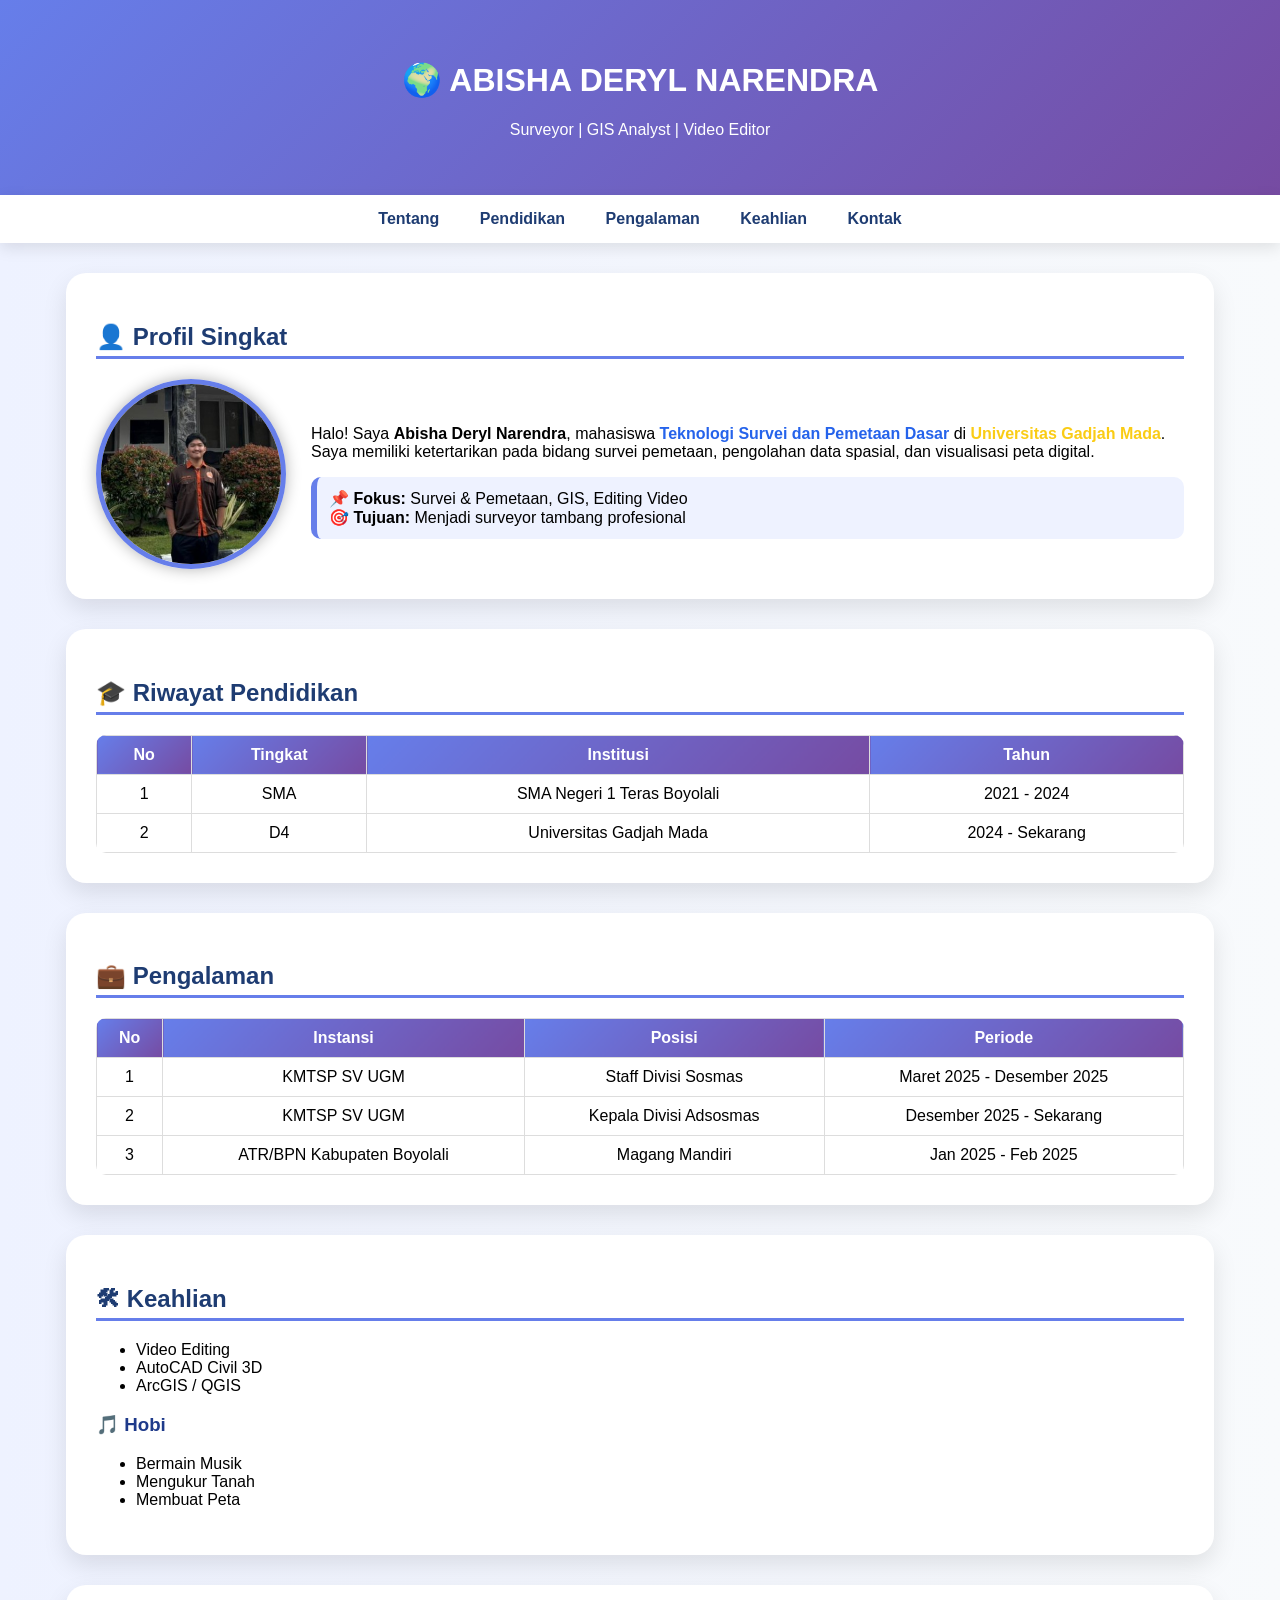
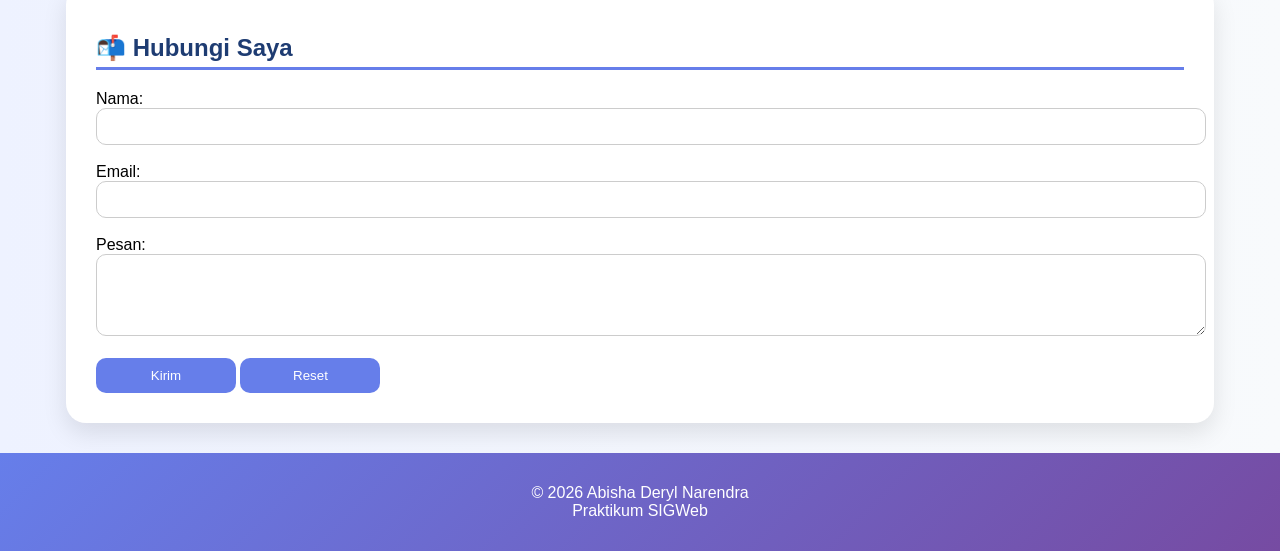
<file: cv.html>
<!doctype html>
<html lang="id">
  <head>
    <meta charset="UTF-8" />
    <title>Profil Abisha Deryl Narendra</title>

    <style>
      body {
        margin: 0;
        font-family: "Poppins", sans-serif;
        background: linear-gradient(to right, #eef2ff, #f8fafc);
        scroll-behavior: smooth;
      }

      div[style] {
        background: rgba(30, 60, 114, 0.9) !important;
        backdrop-filter: blur(10px);
      }

      header {
        background: linear-gradient(135deg, #667eea, #764ba2);
        color: white;
        padding: 40px;
        text-align: center;
        box-shadow: 0 10px 30px rgba(0, 0, 0, 0.3);
      }

      nav {
        background: white;
        padding: 15px;
        text-align: center;
        box-shadow: 0 5px 15px rgba(0, 0, 0, 0.1);
      }
      nav a {
        text-decoration: none;
        color: #1e3c72;
        margin: 0 18px;
        font-weight: bold;
        position: relative;
      }
      nav a::after {
        content: "";
        position: absolute;
        width: 0%;
        height: 2px;
        background: #667eea;
        bottom: -5px;
        left: 0;
        transition: 0.3s;
      }
      nav a:hover::after {
        width: 100%;
      }

      section {
        background: white;
        margin: 30px auto;
        padding: 30px;
        width: 85%;
        border-radius: 20px;
        box-shadow: 0 10px 25px rgba(0, 0, 0, 0.1);
        transition: 0.4s;
      }
      section:hover {
        transform: translateY(-8px);
        box-shadow: 0 20px 40px rgba(0, 0, 0, 0.2);
      }

      h2 {
        color: #1e3c72;
        border-bottom: 3px solid #667eea;
        padding-bottom: 5px;
      }

      .profile {
        display: flex;
        gap: 25px;
        align-items: center;
      }
      .profile img {
        border-radius: 50%;
        border: 5px solid #667eea;
        box-shadow: 0 0 15px rgba(0, 0, 0, 0.3);
      }

      .info {
        background: #eef2ff;
        border-left: 6px solid #667eea;
        padding: 12px;
        margin-top: 10px;
        border-radius: 10px;
      }

      table {
        width: 100%;
        border-collapse: collapse;
        overflow: hidden;
        border-radius: 10px;
      }
      th {
        background: linear-gradient(135deg, #667eea, #764ba2);
        color: white;
      }
      td,
      th {
        border: 1px solid #ddd;
        padding: 10px;
        text-align: center;
      }

      .skill {
        margin: 12px 0;
        font-weight: bold;
      }
      .bar {
        background: #e5e7eb;
        border-radius: 20px;
        overflow: hidden;
      }
      .fill {
        height: 22px;
        background: linear-gradient(90deg, #667eea, #764ba2);
        animation: grow 2s ease;
      }
      @keyframes grow {
        from {
          width: 0;
        }
      }

      input,
      textarea {
        width: 100%;
        padding: 10px;
        border-radius: 10px;
        border: 1px solid #ccc;
      }
      input[type="submit"],
      input[type="reset"] {
        width: 140px;
        background: #667eea;
        color: white;
        border: none;
        cursor: pointer;
        transition: 0.3s;
      }
      input[type="submit"]:hover,
      input[type="reset"]:hover {
        background: #764ba2;
      }

      footer {
        background: linear-gradient(135deg, #667eea, #764ba2);
        color: white;
        text-align: center;
        padding: 15px;
        margin-top: 25px;
      }

      section {
        animation: fadeIn 0.8s ease;
      }
      @keyframes fadeIn {
        from {
          opacity: 0;
          transform: translateY(20px);
        }
        to {
          opacity: 1;
          transform: translateY(0);
        }
      }
    </style>
  </head>

 
    <header>
      <h1>🌍 ABISHA DERYL NARENDRA</h1>
      <p>Surveyor | GIS Analyst | Video Editor</p>
    </header>

    <nav>
      <a href="#tentang">Tentang</a>
      <a href="#pendidikan">Pendidikan</a>
      <a href="#pengalaman">Pengalaman</a>
      <a href="#keahlian">Keahlian</a>
      <a href="#kontak">Kontak</a>
    </nav>

    <section id="tentang">
      <h2>👤 Profil Singkat</h2>
      <div class="profile">
        <img src="fotoku.jpeg" width="180" height="180" />
        <div>
          <p>
            Halo! Saya <b>Abisha Deryl Narendra</b>, mahasiswa
            <b style="color: #2563eb">Teknologi Survei dan Pemetaan Dasar</b>
            di <b style="color: #facc15">Universitas Gadjah Mada</b>. Saya memiliki ketertarikan pada bidang survei pemetaan, pengolahan data spasial, dan visualisasi peta digital.
          </p>

          <div class="info">📌 <b>Fokus:</b> Survei & Pemetaan, GIS, Editing Video <br />🎯 <b>Tujuan:</b> Menjadi surveyor tambang profesional</div>
        </div>
      </div>
    </section>

    <section id="pendidikan">
      <h2>🎓 Riwayat Pendidikan</h2>
      <table>
        <tr>
          <th>No</th>
          <th>Tingkat</th>
          <th>Institusi</th>
          <th>Tahun</th>
        </tr>
        <tr>
          <td>1</td>
          <td>SMA</td>
          <td>SMA Negeri 1 Teras Boyolali</td>
          <td>2021 - 2024</td>
        </tr>
        <tr>
          <td>2</td>
          <td>D4</td>
          <td>Universitas Gadjah Mada</td>
          <td>2024 - Sekarang</td>
        </tr>
      </table>
    </section>

    <section id="pengalaman">
      <h2>💼 Pengalaman</h2>
      <table>
        <tr>
          <th>No</th>
          <th>Instansi</th>
          <th>Posisi</th>
          <th>Periode</th>
        </tr>
        <tr>
          <td>1</td>
          <td>KMTSP SV UGM</td>
          <td>Staff Divisi Sosmas</td>
          <td>Maret 2025 - Desember 2025</td>
        </tr>
        <tr>
          <td>2</td>
          <td>KMTSP SV UGM</td>
          <td>Kepala Divisi Adsosmas</td>
          <td>Desember 2025 - Sekarang</td>
        </tr>
        <tr>
          <td>3</td>
          <td>ATR/BPN Kabupaten Boyolali</td>
          <td>Magang Mandiri</td>
          <td>Jan 2025 - Feb 2025</td>
        </tr>
      </table>
    </section>

    <section id="keahlian">
      <h2>🛠 Keahlian</h2>

      <ul>
  <li>Video Editing</li>
  <li>AutoCAD Civil 3D</li>
  <li>ArcGIS / QGIS</li>
</ul>

      <h3 style="color: #1e3a8a">🎵 Hobi</h3>
      <ul>
        <li>Bermain Musik</li>
        <li>Mengukur Tanah</li>
        <li>Membuat Peta</li>
      </ul>
    </section>

    <section id="kontak">
      <h2>📬 Hubungi Saya</h2>
      <form>
        Nama:<br />
        <input type="text" /><br /><br />

        Email:<br />
        <input type="email" /><br /><br />

        Pesan:<br />
        <textarea rows="4"></textarea><br /><br />

        <input type="submit" value="Kirim" />
        <input type="reset" value="Reset" />
      </form>
    </section>

    <footer>
      <p>
        © 2026 Abisha Deryl Narendra <br />
        Praktikum SIGWeb
      </p>
    </footer>
  </body>
</html>
</file>
